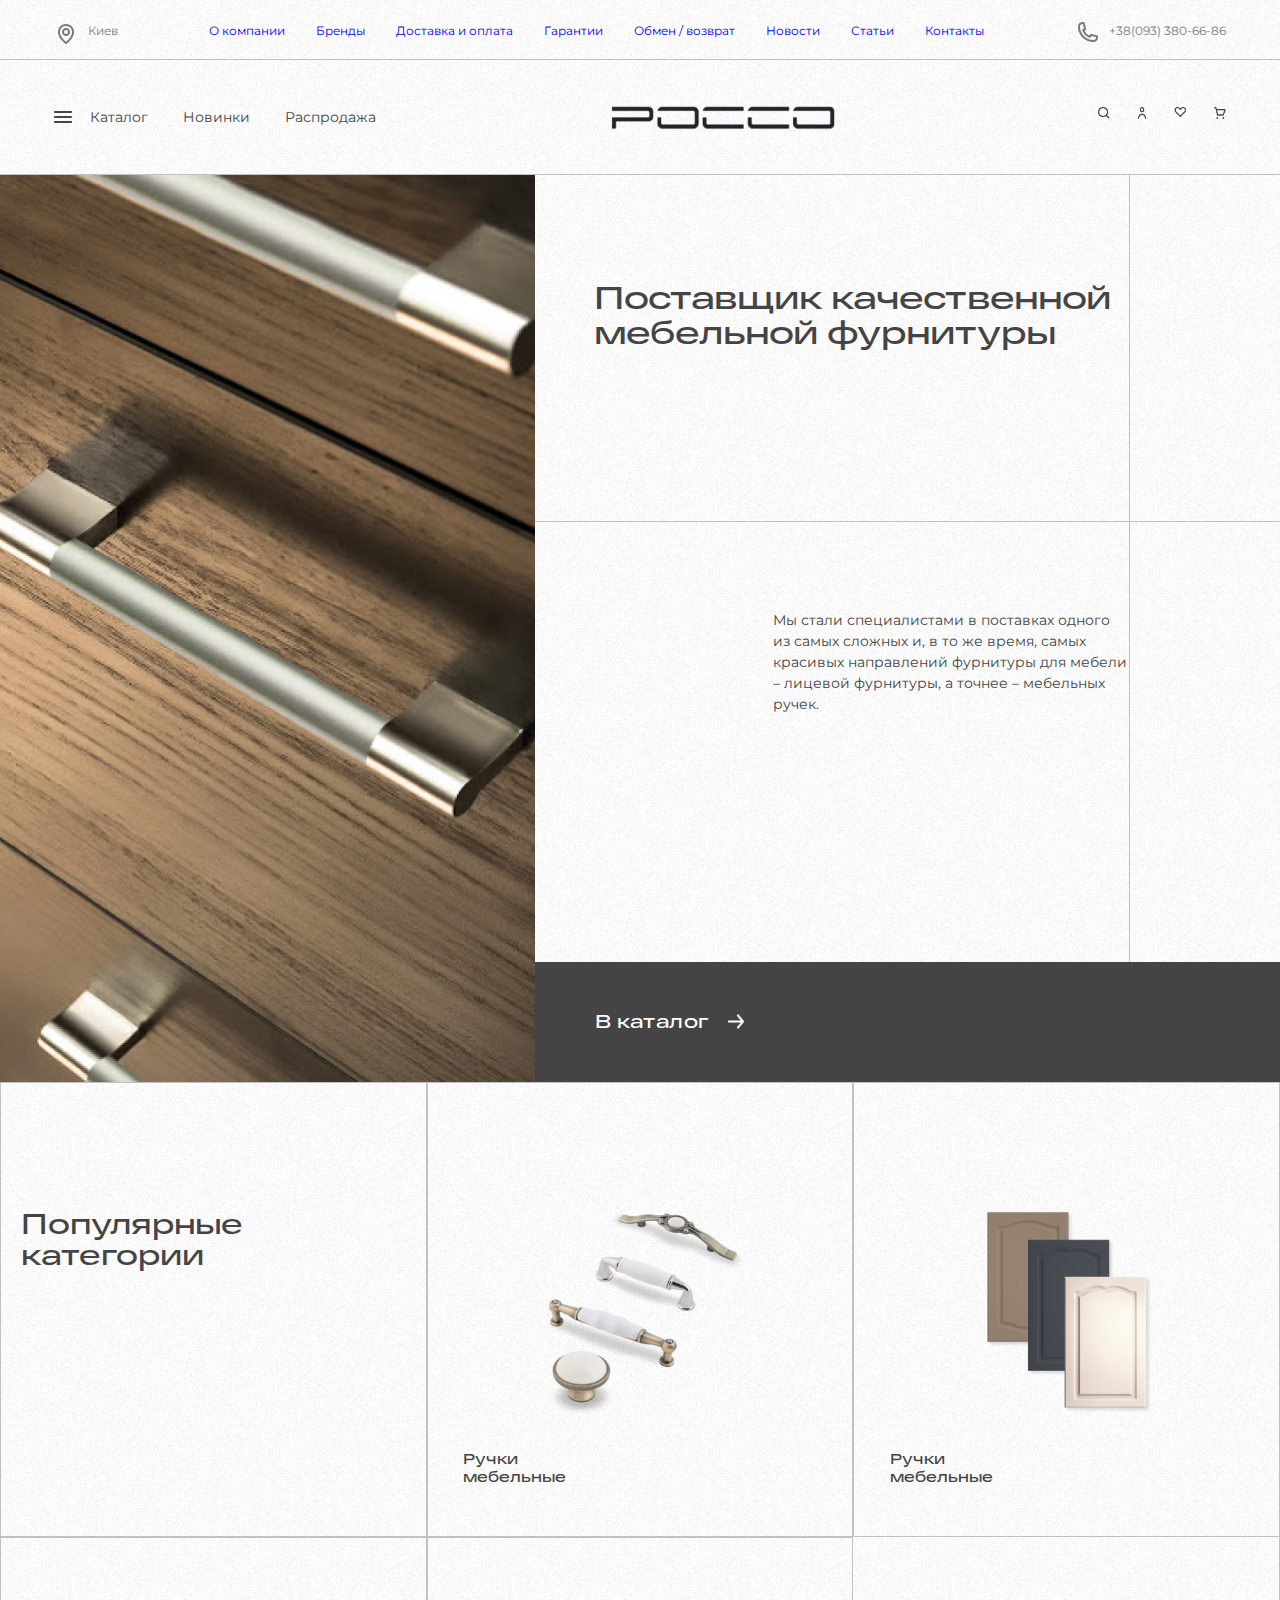
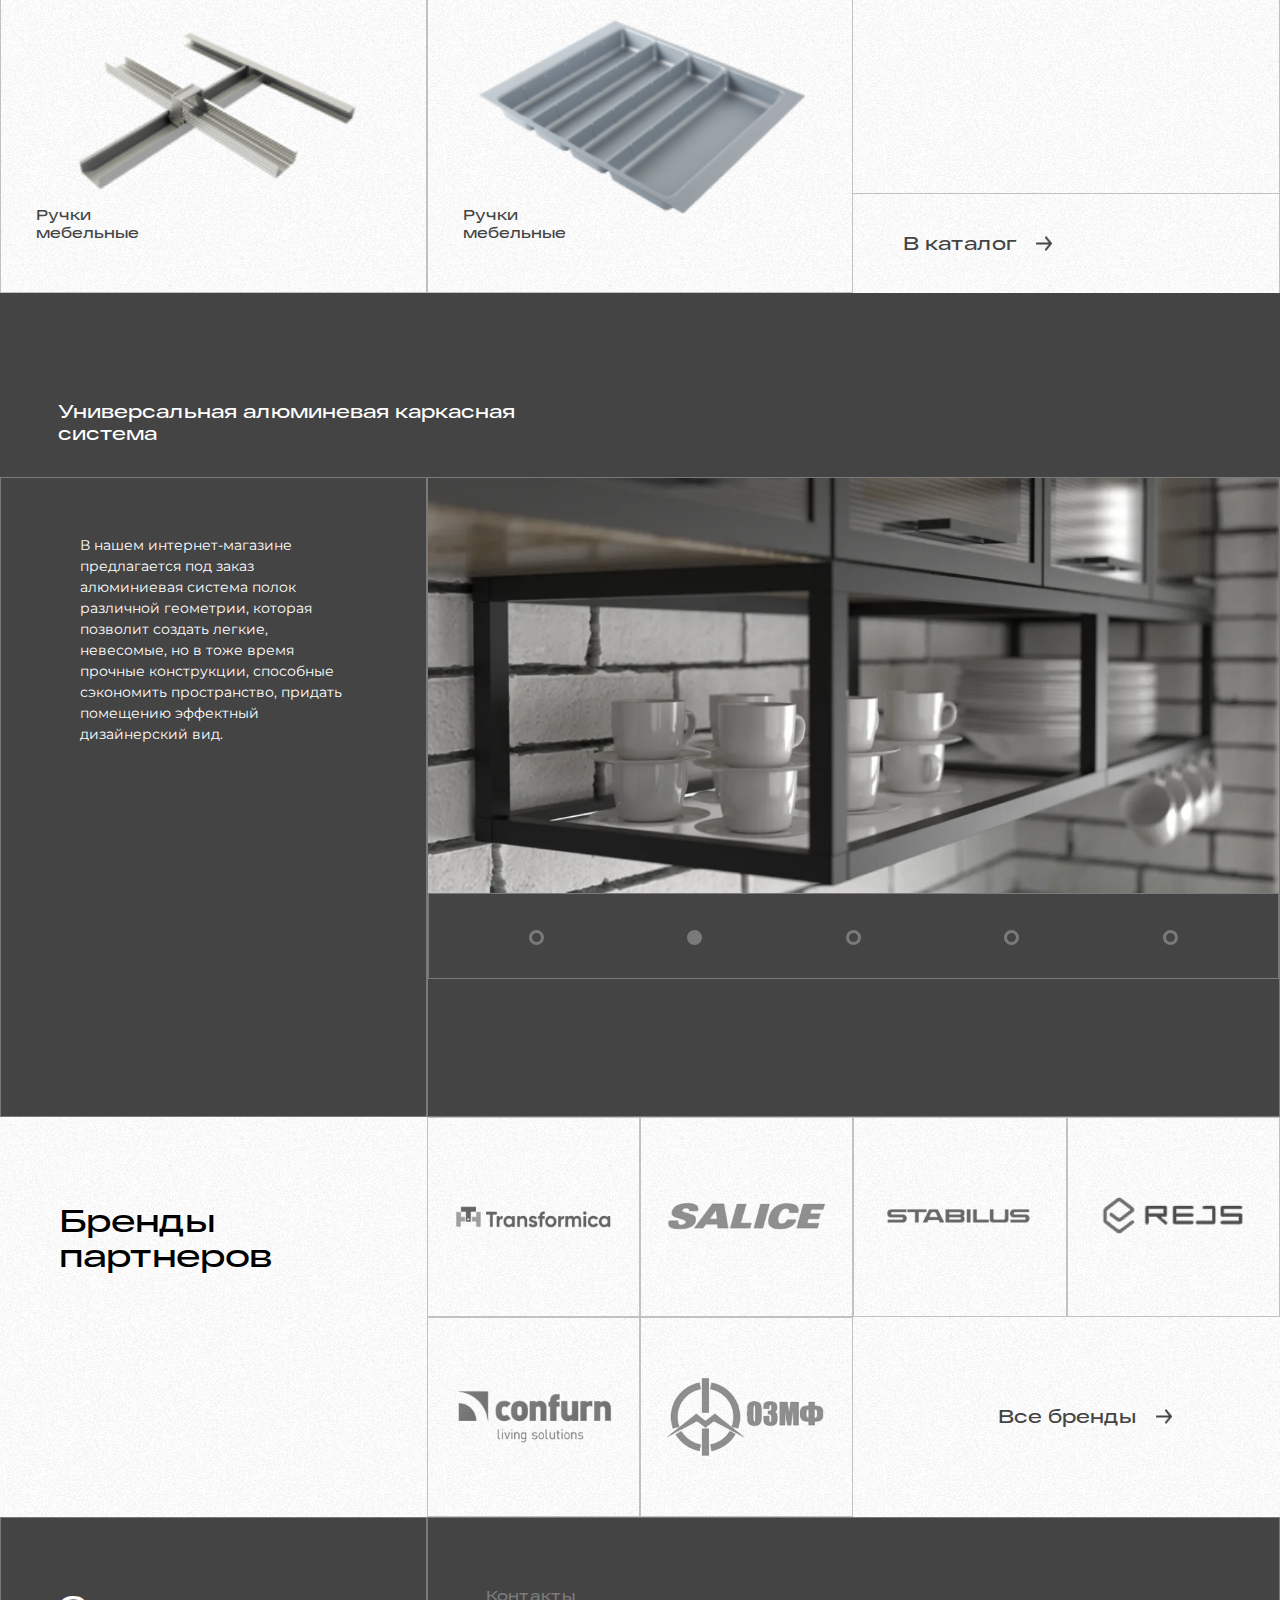
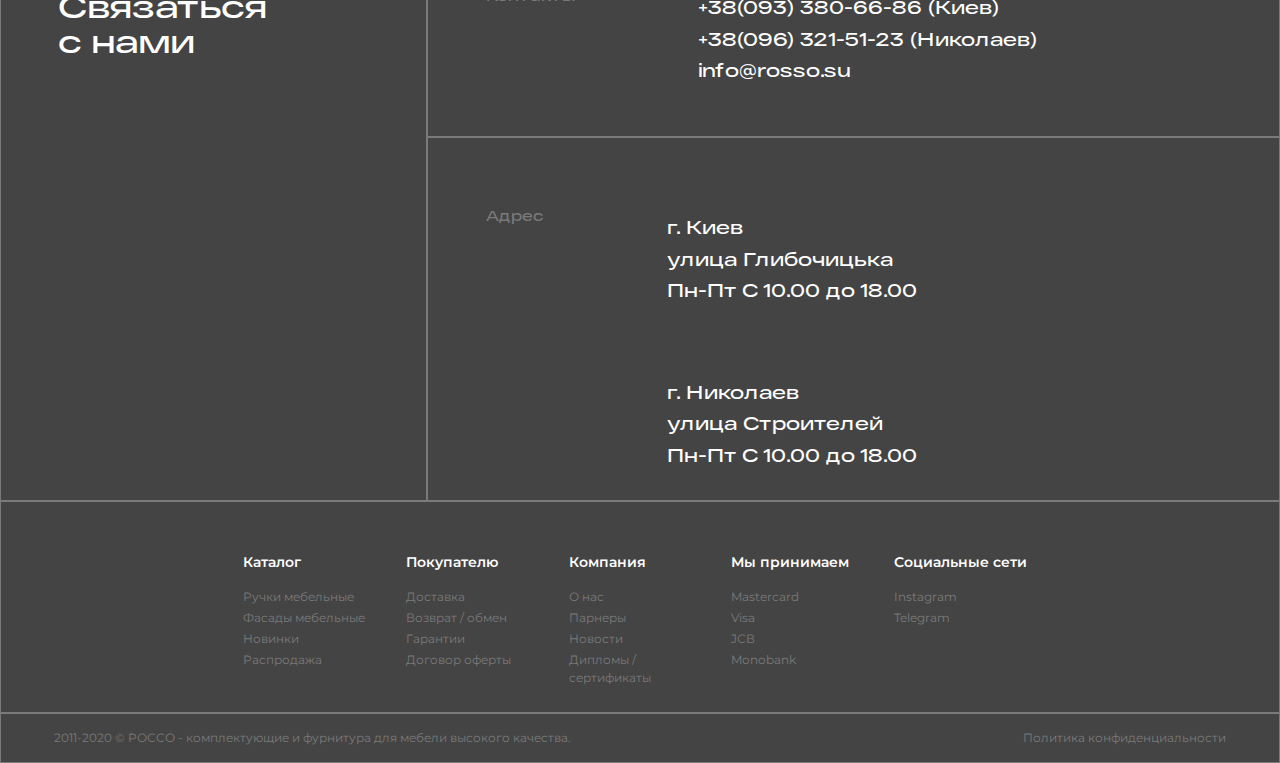
<file: index.html>
<!DOCTYPE html>
<html lang="ru">
	<head>
		<title>ROSSO</title>
		<meta http-equiv="Content-type" content="text/html;charset=utf-8">
		<meta name="viewport" content="width=device-width, initial-scale=1.0">
		<link rel="stylesheet" href="css/style.css">
		<link rel="icon" href="favicon.jpg">
	</head>
	<body>
		<div class="wrapper">
			<header class="header">
				<div class="container">
					<div class="header__row">
						<div class="header__map">
						<div class="map__tracker"><img src="img/header/map.png" alt="map"></div>
						<div class="map__text">Киев</div>
						</div>
						<nav class="header__nav">
							<a href="error.html" id="about-comapny">О компании</a>
							<a href="error.html" id="brends">Бренды</a>
							<a href="error.html" id="delivery">Доставка и оплата</a>
							<a href="error.html" id="garanties">Гарантии</a>
							<a href="error.html" id="switch">Обмен / возврат</a>
							<a href="error.html" id="news">Новости</a>
							<a href="error.html" id="posts">Статьи</a>
							<a href="error.html" id="contacts">Контакты</a>
						</nav>
						<div class="header__phone">
						<div class="phone__img"><img src="img/header/phone.png" alt="phone"></div>
						<div class="phone__text">+38(093) 380-66-86</div>
						</div>
					</div>
				</div>
			</header>
			<section class="logo">
				<div class="container">
					<div onclick="location.href='error.html'" class="logo__catalogue" id="catalogue">
						<img src="img/logo/catalogue.png" alt="catalogue">
						<p>Каталог</p>
					</div>
					<div onclick="location.href='error.html'" class="logo__news" id="new-items">Новинки</div>					
					<div onclick="location.href='error.html'" class="logo__sale" id="sale">Распродажа</div>
					<div class="logo__logo"><img src="img/logo/logo.png" alt="logo"></div>
					<div class="logo__search"><img onclick="location.href='error.html'" src="img/logo/search.png" alt="search" id="search"></div>
					<div class="logo__person"><img onclick="location.href='error.html'" src="img/logo/person.png" alt="person" id="person"></div>
					<div class="logo__heart"><img onclick="location.href='error.html'" src="img/logo/heart.png" alt="heart" id="favorite"></div>
					<div class="logo__cart"><img onclick="location.href='error.html'" src="img/logo/cart.png" alt="cart" id="cart"></div>					
				</div>
			</section>
			<header class="header-burger">
				<div class="container">
					<div class="header-burger__burger"><img src="img/burger.png" alt=""></div>
					<div class="header-burger__logo"><img src="img/logo/logo.png" alt="POCCO"></div>
					<div class="header-burger__menu">						
						<div class="header-burger__search"><img src="img/logo/search.png" alt="search"></div>
						<div class="header-burger__cart"><img src="img/logo/cart.png" alt=""></div>
					</div>
				</div>	
				<div class="header-burger__navmenu">
					<div class="container">
						<a href="error.html" id="catalogue">Каталог</a>
						<a class="navmenu__bigline"></a>
						<a href="error.html" id="new-items">Новинки</a>
						<a href="error.html" id="sale">Распродажа</a>
						<a class="navmenu__line"></a>						
						<a href="error.html" id="about-comapny">О компании</a>
						<a href="error.html" id="brends">Бренды</a>
						<a href="error.html" id="delivery">Доставка и оплата</a>
						<a href="error.html" id="garanties">Гарантии</a>
						<a href="error.html" id="switch">Обмен / возврат</a>
						<a href="error.html" id="news">Новости</a> 
						<a href="error.html" id="posts">Статьи</a>
						<a href="error.html" id="contacts">Контакты</a>
						<a class="navmenu__line"></a>
						<a href="error.html" id="favorite">Избранное</a>
						<a href="error.html" id="enter-for-sale">Вход для поставщиков</a>
					</div>
				</div>
			</header>
			<section class="main">
				<div class="container">
					<div class="main__grid">
						<div class="main__image"><img src="img/main/img.png" alt="img"></div>
						<div class="main__title">
							<p>Поставщик качественной мебельной фурнитуры</p>
						</div>
						<div class="main__cel1"></div>
						<div class="main__text">
							<p>Мы стали специалистами в поставках одного из самых сложных и, в то же время, самых красивых направлений фурнитуры для мебели – лицевой фурнитуры, а точнее – мебельных ручек.</p>							
						</div>
						<div class="main__cel2"></div>						
						<div class="main__button"><button onclick="location.href='error.html'"><p>В каталог<img src="img/main/arrow.png" alt=""></p></button></div>
					</div>
				</div>
			</section>
			<section class="categories">
				<div class="container">
					<div class="categories__grid">
						<div class="categories__title">Популярные категории</div>
						<div onclick="location.href='error.html'" class="categories__item categories__door-handles">
							<div class="categories__image"><img src="img/categories/handles.png" alt="handels"></div>
							<div class="categories__text">Ручки мебельные</div>
						</div>
						<div  onclick="location.href='error.html'" class="categories__item categories__fur-fasades">
							<div class="categories__image"><img src="img/categories/fur-fasades.png" alt="furniture fasades"></div>
							<div class="categories__text">Ручки мебельные</div>
						</div>
						<div onclick="location.href='error.html'" class="categories__item categories__prof-fasades">
							<div class="categories__image"><img src="img/categories/prof-fasades.png" alt="profile fasades"></div>
							<div class="categories__text">Ручки мебельные</div>
						</div>
						<div onclick="location.href='error.html'" class="categories__item categories__boxes">
							<div class="categories__image"><img src="img/categories/boxes.png" alt="boxes"></div>
							<div class="categories__text">Ручки мебельные</div>
						</div>
						<div class="categories__button">
							<button onclick="location.href='error.html'"><p>В каталог<img src="img/categories/arrow.png" alt=""></p></button>
						</div>
					</div>
				</div>
			</section>
			<section class="catalogue">
				<div class="container">
					<div class="catalogue__title"><p>Универсальная алюминевая каркасная система</p></div>
					<div class="catalogue__grid">
						<div class="catalogue__text"><p>В нашем интернет-магазине предлагается под заказ алюминиевая система полок различной геометрии, которая позволит создать легкие, невесомые, но в тоже время прочные конструкции, способные сэкономить пространство, придать помещению эффектный дизайнерский вид.</p></div>
						<div class="catalogue__slider">
							<div class="slider__item"><img src="img/catalogue/1.png" alt="1"></div>
							<div class="slider__item"><img src="img/catalogue/1.png" alt="2"></div>
							<div class="slider__item"><img src="img/catalogue/1.png" alt="3"></div>
							<div class="slider__item"><img src="img/catalogue/1.png" alt="4"></div>
							<div class="slider__item"><img src="img/catalogue/1.png" alt="5"></div>														
						</div>						
					</div>
				</div>
			</section>
			<section class="partnerts">
				<div class="container">
					<div class="partnerts__grid">
						<div class="partnerts__title"><p>Бренды партнеров</p></div>
						<div class="partnerts__item"><img src="img/partners/1.png" alt="1"></div>
						<div class="partnerts__item"><img src="img/partners/2.png" alt="2"></div>
						<div class="partnerts__item"><img src="img/partners/3.png" alt="3"></div>
						<div class="partnerts__item"><img src="img/partners/4.png" alt="4"></div>
						<div class="partnerts__item"><img src="img/partners/5.png" alt="5"></div>
						<div class="partnerts__item"><img src="img/partners/6.png" alt="6"></div>
						<div class="partnerts__button"><button onclick="location.href='error.html'" class=""><p>Все бренды<img src="img/categories/arrow.png" alt=""></p></button></div>
					</div>
				</div>
			</section>
			<section class="contacts">
				<div class="container">
					<div class="contacts__grid">
						<div class="contacts_title"><p>Связаться с нами</p></div>
						<div class="contacts__contact">
							<div class="contact__name">Контакты</div>
							<div class="contacts__text">
								<p>+38(093) 380-66-86 (Киев)</p>
								<p>+38(096) 321-51-23 (Николаев)</p>
								<p>info@rosso.su</p>
							</div>
						</div>
						<div class="contacts__adress">
							<div class="contact__name">Адрес</div>							
							<div class="contacts__text">
								<p>г. Киев</p>
								<p>улица Глибочицька</p>
								<p>Пн-Пт С 10.00 до 18.00</p>
								<p class="contacts__abzac">г. Николаев</p>
								<p>улица Строителей</p>
								<p>Пн-Пт С 10.00 до 18.00</p>
							</div>							
						</div>
					</div>
				</div>
			</section>
			<section class="menu">
				<div class="container">
					<div class="menu__grid">
						<div class="menu__block">
							<div class="menu__title">Каталог</div>
							<a href="error.html" class="menu__katalog1">Ручки мебельные</a>
							<a href="error.html" class="menu__katalog2">Фасады мебельные</a>
							<a href="error.html" class="menu__katalog3">Новинки</a>
							<a href="error.html" class="menu__katalog4">Распродажа</a>
						</div>
						<div class="menu__block">
							<div class="menu__title">Покупателю</div>
							<a href="error.html" class="menu__buyer1">Доставка</a>
							<a href="error.html" class="menu__buyer2">Возврат / обмен</a>
							<a href="error.html" class="menu__buyer3">Гарантии</a>
							<a href="error.html" class="menu__buyer4">Договор оферты</a>
						</div>
						<div class="menu__block">
							<div class="menu__title">Компания</div>
							<a href="error.html" class="menu__company1">О нас</a>
							<a href="error.html" class="menu__company2">Парнеры</a>
							<a href="error.html" class="menu__company3">Новости</a>
							<a href="error.html" class="menu__company4">Дипломы / сертификаты</a>
						</div>
						<div class="menu__block">
							<div class="menu__title">Мы принимаем</div>
							<a href="error.html" class="menu__card1">Mastercard</a>
							<a href="error.html" class="menu__card2">Visa</a>
							<a href="error.html" class="menu__card3">JСВ</a>
							<a href="error.html" class="menu__card4">Monobank</a>
						</div>
						<div class="menu__block">
							<div class="menu__title">Социальные сети</div>
							<a href="error.html" class="menu__socweb1">Instagram</a>
							<a href="error.html" class="menu__socweb2">Telegram</a>
						</div>
					</div>
				</div>
			</section>
			<footer class="footer">
				<div class="footer__row">
					<div  class="footer__text">2011-2020 © РОССО - комплектующие и фурнитура для мебели высокого качества.</div>
					<a href="error.html" class="footer__policy">Политика конфиденциальности</a>
				</div>
			</footer>
		</div>		
		<script src="https://code.jquery.com/jquery-3.6.3.min.js"></script>
		<script src="js/slick.min.js"></script>
		<script src="js/script.js"></script>
	</body>
</html>
</file>
<file: css/style.css>
@charset "UTF-8";
@import url("https://fonts.googleapis.com/css2?family=Montserrat:wght@400;600&display=swap");
* {
  padding: 0;
  margin: 0;
  border: 0;
  -webkit-box-sizing: border-box;
          box-sizing: border-box;
}

*, *:before, *:after {
  -webkit-box-sizing: border-box;
  box-sizing: border-box;
}

:focus, :active {
  outline: none;
}

a:focus, a:active {
  outline: none;
}

nav, footer, header, aside {
  display: block;
}

html, body {
  height: 100%;
  width: 100%;
  font-size: 100%;
  line-height: 1;
  font-size: 14px;
  -ms-text-size-adjust: 100%;
  -moz-text-size-adjust: 100%;
  -webkit-text-size-adjust: 100%;
}

input, button, textarea {
  font-family: inherit;
}

input::-ms-clear {
  display: none;
}

button {
  cursor: pointer;
}

button::-moz-focus-inner {
  padding: 0;
  border: 0;
}

a, a:visited {
  text-decoration: none;
}

a:hover {
  text-decoration: none;
}

ul li {
  list-style: none;
}

img {
  vertical-align: top;
}

h1, h2, h3, h4, h5, h6 {
  font-size: inherit;
  font-weight: 400;
}

@font-face {
  font-family: "RF Dewi Expanded";
  src: local("RF Dewi Expanded Semibold"), local("RF-Dewi-Expanded-Semibold"), url("../fonts/RFDewiExpanded-Semibold.woff2") format("woff2"), url("../fonts/RFDewiExpanded-Semibold.woff") format("woff"), url("../fonts/RFDewiExpanded-Semibold.ttf") format("truetype");
  font-weight: 600;
  font-style: normal;
}
.contacts_title p, .partnerts__title, .categories__title, .main__title {
  font-family: "RF Dewi Expanded";
  font-style: normal;
  font-weight: 600;
  font-size: 48px;
  line-height: 110%;
}

.main__button button {
  font-family: "RF Dewi Expanded";
  font-style: normal;
  font-weight: 600;
  font-size: 32px;
  line-height: 110%;
}

.contacts__text, .catalogue__title, .categories__text {
  font-family: "RF Dewi Expanded";
  font-style: normal;
  font-weight: 600;
  font-size: 24px;
  line-height: 120%;
}

.catalogue__text, .main__text {
  font-family: "Montserrat";
  font-style: normal;
  font-weight: 400;
  font-size: 18px;
  line-height: 150%;
}

.logo, .header {
  font-family: "Montserrat";
  font-style: normal;
  font-weight: 400;
  font-size: 16px;
  line-height: 150%;
}

.header-burger__navmenu {
  font-family: "Montserrat";
  font-style: normal;
  font-weight: 400;
  font-size: 12px;
  line-height: 150%;
}

.wrapper {
  background: url("../img/bg.png") 0 0;
}

.header {
  border-bottom: 1px solid #C1C1C1;
  color: #7A7A7A;
  height: 60px;
  padding: 22px 0 0 0;
}
.header .container {
  margin: 0 auto;
  width: 91.5%;
}

.header__row {
  display: -webkit-box;
  display: -ms-flexbox;
  display: flex;
}

.header__map {
  display: -webkit-box;
  display: -ms-flexbox;
  display: flex;
}

.map__text {
  margin: 0 0 0 10px;
}

.header__nav {
  -webkit-box-flex: 1;
      -ms-flex: 1 1 auto;
          flex: 1 1 auto;
  margin: 0 8% 0 7.7%;
  display: -webkit-box;
  display: -ms-flexbox;
  display: flex;
  -webkit-box-pack: justify;
      -ms-flex-pack: justify;
          justify-content: space-between;
}
.header__nav a {
  -webkit-transition: 0.5s;
  transition: 0.5s;
}
.header__nav a:hover {
  -webkit-transition: 0.5s;
  transition: 0.5s;
  cursor: pointer;
  color: #000;
}

.header__phone {
  display: -webkit-box;
  display: -ms-flexbox;
  display: flex;
}

@media (max-width: 1573px) {
  .header__nav span {
    margin: 0 15px;
    font-size: 14px;
  }
}
@media (max-width: 1366px) {
  .header {
    font-size: 12px;
    line-height: 150%;
  }
}
@media (max-width: 1113px) {
  .header__nav {
    margin: 0 4% 0 3.7%;
  }
  .header .container {
    width: 95.5%;
  }
}
.phone__text {
  margin: 0 0 0 10px;
}

.logo {
  color: #444444;
}
.logo .container {
  max-width: 91.5%;
  height: 114px;
  margin: auto auto;
  display: -webkit-box;
  display: -ms-flexbox;
  display: flex;
  -webkit-box-align: center;
      -ms-flex-align: center;
          align-items: center;
  position: relative;
}

.logo__catalogue {
  display: -webkit-box;
  display: -ms-flexbox;
  display: flex;
  -webkit-box-align: center;
      -ms-flex-align: center;
          align-items: center;
  -webkit-box-pack: center;
      -ms-flex-pack: center;
          justify-content: center;
  -webkit-transition: 0.5s;
  transition: 0.5s;
}
.logo__catalogue img {
  -ms-flex-item-align: center;
      -ms-grid-row-align: center;
      align-self: center;
  margin: 0 18px 0 0;
}
.logo__catalogue:hover {
  cursor: pointer;
  -webkit-transition: 0.5s;
  transition: 0.5s;
}
.logo__catalogue:hover p {
  color: #000;
}

.logo__news {
  margin: 0 0 0 60px;
  -webkit-transition: 0.5s;
  transition: 0.5s;
}
.logo__news:hover {
  cursor: pointer;
  -webkit-transition: 0.5s;
  transition: 0.5s;
  color: #000;
}

.logo__sale {
  margin: 0 0 0 60px;
  -webkit-box-flex: 1;
      -ms-flex: 1 1 auto;
          flex: 1 1 auto;
  -webkit-transition: 0.5s;
  transition: 0.5s;
}
.logo__sale:hover {
  cursor: pointer;
  -webkit-transition: 0.5s;
  transition: 0.5s;
  color: #000;
}

.logo__logo {
  width: 100%;
  text-align: center;
}
.logo__logo img {
  width: 325px;
}

.logo__search {
  margin: 0 0 0 38px;
}
.logo__search img {
  width: 18px;
  height: 18px;
}
.logo__search:hover {
  cursor: pointer;
}

.logo__person {
  margin: 0 0 0 38px;
}
.logo__person img {
  width: 14px;
  height: 18px;
}
.logo__person:hover {
  cursor: pointer;
}

.logo__heart {
  margin: 0 0 0 38px;
}
.logo__heart img {
  width: 20px;
  height: 17px;
}
.logo__heart:hover {
  cursor: pointer;
}

.logo__cart {
  margin: 0 0 0 38px;
}
.logo__cart img {
  width: 19px;
  height: 18px;
}
.logo__cart:hover {
  cursor: pointer;
}

@media (max-width: 1366px) {
  .logo {
    font-size: 14px;
    line-height: 150%;
  }
  .logo__search {
    margin: 0 0 0 28px;
  }
  .logo__search img {
    width: 12px;
    height: 12px;
  }
  .logo__person {
    margin: 0 0 0 28px;
  }
  .logo__person img {
    width: 8px;
    height: 12px;
  }
  .logo__heart {
    margin: 0 0 0 28px;
  }
  .logo__heart img {
    width: 12px;
    height: 10px;
  }
  .logo__cart {
    margin: 0 0 0 28px;
  }
  .logo__cart img {
    width: 12px;
    height: 12px;
  }
  .logo__logo img {
    width: 227px;
  }
  .logo__news {
    margin: 0 0 0 35px;
  }
  .logo__sale {
    margin: 0 0 0 35px;
  }
}
.header-burger {
  display: none;
  height: 60px;
}
.header-burger .container {
  display: -webkit-box;
  display: -ms-flexbox;
  display: flex;
  -webkit-box-align: center;
      -ms-flex-align: center;
          align-items: center;
  height: 100%;
  -webkit-box-pack: justify;
      -ms-flex-pack: justify;
          justify-content: space-between;
  max-width: 91.6%;
  margin: 0 auto;
}

.header-burger__menu {
  display: -webkit-box;
  display: -ms-flexbox;
  display: flex;
}

.header-burger__search {
  margin: 0 30px 0 0;
}

.header-burger__navmenu {
  -webkit-transition: 0.3s;
  transition: 0.3s;
  overflow: hidden;
  border: 1px solid #C1C1C1;
  background: #fff url("../img/bg.png") 0 0;
  z-index: 2;
  color: #7A7A7A;
  -moz-text-align-last: left;
       text-align-last: left;
  height: 100%;
  width: 0px;
  position: absolute;
}
.header-burger__navmenu .container {
  display: -webkit-box;
  display: -ms-flexbox;
  display: flex;
  -webkit-box-orient: vertical;
  -webkit-box-direction: normal;
      -ms-flex-direction: column;
          flex-direction: column;
  -webkit-box-align: start;
      -ms-flex-align: start;
          align-items: start;
  -webkit-box-pack: start;
      -ms-flex-pack: start;
          justify-content: start;
  min-width: 100%;
}
.header-burger__navmenu .container a {
  padding: 15px 0 0 30px;
}
.header-burger__navmenu .container #catalogue {
  padding: 18px 0 0 30px;
  color: #444444;
}
.header-burger__navmenu .container #new-items, .header-burger__navmenu .container #sale {
  color: #444444;
}

.header-burger__navmenu-active {
  width: 42.8%;
  -webkit-transition: 0.5s;
  transition: 0.5s;
}

.navmenu__bigline {
  border-bottom: 1px solid #C1C1C1;
  height: 1px;
  width: 100%;
}

.navmenu__line {
  border-bottom: 1px solid #C1C1C1;
  height: 1px;
  width: 83.33%;
  margin: 0 0 0 30px;
}

@media (max-width: 960px) {
  .header {
    display: none;
  }
  .logo {
    display: none;
  }
  .header-burger {
    display: block;
  }
}
@media (max-width: 768px) {
  .header-burger__logo {
    width: 160px;
  }
  .header-burger__logo img {
    width: 100%;
  }
}
.main__grid {
  display: -ms-grid;
  display: grid;
  -ms-grid-rows: 348px 440px 120px;
  -ms-grid-columns: minmax(150px, 640px) minmax(210px, 960px) minmax(150px, auto);
      grid-template: 348px 440px 120px/minmax(150px, 640px) minmax(210px, 960px) minmax(150px, auto);
}

.main__image {
  border-top: 1px solid #C1C1C1;
  -ms-grid-row-span: 3;
  grid-row: span 3;
  width: 100%;
  height: 100%;
  position: relative;
}
.main__image img {
  position: absolute;
  top: 0;
  left: 0;
  width: 100%;
  height: 100%;
  -o-object-fit: cover;
     object-fit: cover;
}

.main__title {
  border-top: 1px solid #C1C1C1;
  border-right: 1px solid #C1C1C1;
  border-bottom: 1px solid #C1C1C1;
  color: #444444;
  position: relative;
}
.main__title p {
  position: absolute;
  top: 50%;
  left: 10%;
}

.main__text {
  border-right: 1px solid #C1C1C1;
  color: #444444;
  position: relative;
}
.main__text p {
  position: absolute;
  top: 20%;
  left: 40%;
  max-width: 558px;
}

.main__cel1 {
  border-top: 1px solid #C1C1C1;
  border-bottom: 1px solid #C1C1C1;
}

.main__button {
  -ms-grid-column: 2;
      grid-column-start: 2;
  -ms-grid-column-span: 2;
  grid-column-end: 4;
}
.main__button button {
  width: 100%;
  height: 100%;
  color: #FFFFFF;
  background: #444444;
  text-align: left;
  -webkit-transition: 0.5s;
  transition: 0.5s;
}
.main__button button p {
  margin: 0 0 0 60px;
  position: relative;
  -webkit-transition: 1s;
  transition: 1s;
}
.main__button button p img {
  margin: 0 0 0 20px;
  position: absolute;
  top: 50%;
  -webkit-transform: translate(0, -50%);
          transform: translate(0, -50%);
}
.main__button button:hover {
  -webkit-transition: 0.5s;
  transition: 0.5s;
  background: #7A7A7A;
}
.main__button button:hover p {
  -webkit-transition: 0.5s;
  transition: 0.5s;
  margin: 0 0 0 70%;
}

@media (max-width: 1602px) {
  .main__title {
    position: relative;
  }
  .main__title p {
    position: absolute;
    top: 30%;
    left: 10%;
  }
}
@media (max-width: 1366px) {
  .main__title {
    font-size: 32px;
    line-height: 110%;
  }
  .main__text {
    font-size: 14px;
    line-height: 150%;
  }
  .main__button button {
    font-size: 18px;
    line-height: 120%;
  }
}
@media (max-width: 768px) {
  .main__title {
    -ms-grid-column: 2;
        grid-column-start: 2;
    -ms-grid-column-span: 2;
    grid-column-end: 4;
    -ms-grid-row: 1;
    grid-row: 1;
    font-size: 18px;
    line-height: 120%;
  }
  .main__text {
    font-size: 12px;
    line-height: 150%;
    -ms-grid-column: 1;
        grid-column-start: 1;
    -ms-grid-column-span: 2;
    grid-column-end: 3;
    -ms-grid-row: 2;
    grid-row: 2;
  }
  .main__text p {
    top: 25%;
    left: 5%;
  }
  .main__image {
    -ms-grid-row: 1;
    grid-row: 1;
    -ms-grid-column: 1;
    grid-column: 1;
  }
  .main__cel1 {
    display: none;
  }
  .main__cel2 {
    -ms-grid-column: 3;
    grid-column: 3;
    -ms-grid-row: 2;
    grid-row: 2;
    border-right: 1px solid #C1C1C1;
  }
  .main__button {
    -ms-grid-column: 1;
        grid-column-start: 1;
    -ms-grid-column-span: 3;
    grid-column-end: 4;
    -ms-grid-row: 3;
    grid-row: 3;
    height: 100%;
  }
  .main__button button {
    height: 100%;
    font-size: 18px;
    line-height: 120%;
  }
  .main__grid {
    display: -ms-grid;
    display: grid;
    -ms-grid-rows: minmax(224px, 572px) minmax(295px, 305px) minmax(60px, 85px);
    -ms-grid-columns: 41.16% 33.334% 25%;
        grid-template: minmax(224px, 572px) minmax(295px, 305px) minmax(60px, 85px)/41.16% 33.334% 25%;
  }
}
.categories__grid {
  display: -ms-grid;
  display: grid;
  -ms-grid-rows: 640px 460px;
  -ms-grid-columns: 33.333% 33.333% 33.333%;
      grid-template: 640px 460px/33.333% 33.333% 33.333%;
}

.categories__title {
  padding: 125px 0 0 64px;
  color: #444444;
  border: 1px solid #C1C1C1;
}

.categories__item {
  border: 1px solid #C1C1C1;
  position: relative;
}
.categories__item:hover {
  cursor: pointer;
}

.categories__image {
  overflow: hidden;
  position: absolute;
  top: 50%;
  left: 50%;
  -webkit-transform: translate(-50%, -50%);
          transform: translate(-50%, -50%);
  text-align: center;
  position: relative;
  padding: 0 0 50% 0;
}
.categories__image img {
  position: absolute;
  width: 100%;
  height: 100%;
  top: 0;
  left: 0;
  -o-object-fit: contain;
     object-fit: contain;
  -webkit-transition: 0.5s;
  transition: 0.5s;
}

.categories__image_active img {
  -webkit-transition: 0.3s;
  transition: 0.3s;
  -webkit-transform: scale(1.2);
          transform: scale(1.2);
}

.categories__text {
  color: #444444;
  position: absolute;
  left: 50px;
  bottom: 50px;
}

.categories__button {
  display: -webkit-box;
  display: -ms-flexbox;
  display: flex;
  flex-dirrection: column;
  -webkit-box-align: end;
      -ms-flex-align: end;
          align-items: end;
  border-right: 1px solid #C1C1C1;
}
.categories__button button {
  height: 100px;
  width: 100%;
  color: #444444;
  font-family: "RF Dewi Expanded";
  font-size: 24px;
  font-weight: 600;
  line-height: 29px;
  letter-spacing: 0em;
  text-align: left;
  background: transparent;
  border-top: 1px solid #C1C1C1;
  -webkit-transition: 0.5s;
  transition: 0.5s;
}
.categories__button button p {
  margin: 0 0 0 50px;
  position: relative;
  -webkit-transition: 0.5s;
  transition: 0.5s;
}
.categories__button button p img {
  margin: 0 0 0 20px;
  position: absolute;
  top: 50%;
  -webkit-transform: translate(0, -50%);
          transform: translate(0, -50%);
}
.categories__button button:hover {
  -webkit-transition: 0.5s;
  transition: 0.5s;
  background: #C1C1C1;
}
.categories__button button:hover p {
  -webkit-transition: 0.5s;
  transition: 0.5s;
  margin: 0 0 0 50%;
}

@media (max-width: 1366px) {
  .categories__title {
    font-size: 28px;
    line-height: 110%;
    padding: 125px 0 0 20px;
  }
  .categories__grid {
    -ms-grid-rows: 455px 356px;
    -ms-grid-columns: 33.333% 33.333% 33.333%;
        grid-template: 455px 356px/33.333% 33.333% 33.333%;
  }
  .categories__text {
    font-size: 14px;
    line-height: 130%;
    left: 0;
    max-width: 38.05%;
    margin: 0 0 0 8.334%;
  }
  .categories__button button {
    font-size: 18px;
    line-height: 120%;
  }
}
@media (max-width: 768px) {
  .categories__grid {
    -ms-grid-rows: minmax(100px, 210px) minmax(100px, 210px) minmax(100px, 210px) minmax(100px, 210px) minmax(100px, 210px) minmax(60px, 70px);
    -ms-grid-columns: 1fr;
        grid-template: minmax(100px, 210px) minmax(100px, 210px) minmax(100px, 210px) minmax(100px, 210px) minmax(100px, 210px) minmax(60px, 70px)/1fr;
  }
  .categories__title {
    padding: 82px 0 0 64px;
    font-size: 28px;
    line-height: 120%;
  }
  .categories__item {
    border: 1px solid #C1C1C1;
    position: relative;
  }
  .categories__image {
    position: absolute;
    top: 50%;
    right: 0;
    width: 100px;
    -webkit-transform: translate(-150%, -50%);
            transform: translate(-150%, -50%);
    position: relative;
    margin: 0 50%;
  }
  .categories__image img {
    position: absolute;
    width: 100px;
    height: 100%;
    top: 0;
    right: 0;
    -o-object-fit: contain;
       object-fit: contain;
    -webkit-transition: 0.5s;
    transition: 0.5s;
  }
  .categories__text {
    top: 95px;
    font-size: 18px;
    line-height: 120%;
  }
  .categories__button {
    display: -webkit-box;
    display: -ms-flexbox;
    display: flex;
    flex-dirrection: column;
    -webkit-box-align: end;
        -ms-flex-align: end;
            align-items: end;
  }
  .categories__button button {
    height: 100%;
    width: 100%;
    color: #444444;
    font-family: "RF Dewi Expanded";
    font-size: 24px;
    font-weight: 600;
    line-height: 29px;
    letter-spacing: 0em;
    text-align: left;
    background: transparent;
    border-top: 1px solid #C1C1C1;
    -webkit-transition: 0.5s;
    transition: 0.5s;
  }
  .categories__button button p {
    margin: 0 0 0 50px;
    position: relative;
    -webkit-transition: 0.5s;
    transition: 0.5s;
  }
  .categories__button button p img {
    margin: 0 0 0 20px;
    position: absolute;
    top: 50%;
    -webkit-transform: translate(0, -50%);
            transform: translate(0, -50%);
  }
  .categories__button button:hover {
    -webkit-transition: 0.5s;
    transition: 0.5s;
    background: #C1C1C1;
  }
  .categories__button button:hover p {
    -webkit-transition: 0.5s;
    transition: 0.5s;
    margin: 0 0 0 50%;
  }
}
.catalogue {
  background: #444444;
}

.catalogue__title {
  height: 260px;
  color: #fff;
  padding: 151px 0 0 0;
}
.catalogue__title p {
  max-width: 480px;
  margin: 0 0 0 81px;
}

.catalogue__grid {
  display: -ms-grid;
  display: grid;
  -ms-grid-rows: 820px;
  -ms-grid-columns: 33.333% 66.666% 120px;
      grid-template: 820px/33.333% 66.666% 120px;
  position: relative;
}

.catalogue__text {
  border: 1px solid #7A7A7A;
  color: #fff;
}
.catalogue__text p {
  max-width: 62.63%;
  margin: 80px 20px 0 84px;
}

.catalogue__slider {
  overflow: hidden;
  display: -ms-grid;
  display: grid;
  -ms-grid-rows: 583px 120px;
  -ms-grid-columns: 1fr 80px 80px;
      grid-template: 583px 120px/1fr 80px 80px;
  border: 1px solid #7A7A7A;
}

.slider__item {
  text-align: center;
}

/* Слайдер */
/* Слайдер запущен */
/* Слайдер с точками */
/* Ограничивающая оболочка */
.slick-list {
  -ms-grid-column: 1;
      grid-column-start: 1;
  -ms-grid-column-span: 4;
  grid-column-end: 5;
  -ms-grid-row: 1;
  grid-row: 1;
}

/* Лента слайдов */
.slick-track {
  display: -webkit-box;
  display: -ms-flexbox;
  display: flex;
}

/* Слайд */
/* Слайд активный (показывается) */
/* Слайд основной */
/* Слайд по центру */
/* Клонированный слайд */
/* Стрелка */
.slick-arrow {
  background: #444444;
  font-size: 0;
}
.slick-arrow:hover {
  background: #7A7A7A;
}

/* Стрелка влево */
.slick-arrow.slick-prev {
  -ms-grid-column: 2;
  grid-column: 2;
  -ms-grid-row: 2;
  grid-row: 2;
  background: url("../img/catalogue/arrow-left.png") center no-repeat;
  border-left: 1px solid #7A7A7A;
  border-bottom: 1px solid #7A7A7A;
}

/* Стрелка вправо */
.slick-arrow.slick-next {
  -ms-grid-column: 3;
  grid-column: 3;
  -ms-grid-row: 2;
  grid-row: 2;
  background: url("../img/catalogue/arrow-right.png") center no-repeat;
  border-bottom: 1px solid #7A7A7A;
  border-right: 1px solid #7A7A7A;
}

/* Стрелка не активная */
/* Точки (булиты) */
.slick-dots {
  -ms-grid-column: 1;
  grid-column: 1;
  -ms-grid-row: 2;
  grid-row: 2;
  display: -webkit-box;
  display: -ms-flexbox;
  display: flex;
  border: 1px solid #7A7A7A;
  display: flex;
  -webkit-box-pack: justify;
      -ms-flex-pack: justify;
          justify-content: space-between;
  -webkit-box-align: center;
      -ms-flex-align: center;
          align-items: center;
  padding: 0 100px;
}

.slick-dots li {
  list-style: none;
}

/* Активная точка */
.slick-dots li.slick-active button {
  -webkit-transition: 0.3s;
  transition: 0.3s;
  background: #7A7A7A;
}

/* Элемент точки */
.slick-dots li button {
  -webkit-transition: 0.3s;
  transition: 0.3s;
  font-size: 0;
  width: 15px;
  height: 15px;
  border-radius: 50%;
  border: 3px solid #7A7A7A;
  background: transparent;
}

@media (max-width: 1366px) {
  .catalogue__text {
    font-size: 14px;
    line-height: 150%;
  }
  .catalogue__text p {
    margin: 57px auto 0 auto;
  }
  .catalogue__title {
    height: 184px;
    font-size: 18px;
    line-height: 120%;
    padding: 108px 0 0 0;
  }
  .catalogue__title p {
    max-width: 480px;
    margin: 0 0 0 58px;
  }
  .catalogue__grid {
    -ms-grid-rows: 640px;
    -ms-grid-columns: 33.333% 66.666%;
        grid-template: 640px/33.333% 66.666%;
  }
  .catalogue__slider {
    overflow: hidden;
    display: -ms-grid;
    display: grid;
    -ms-grid-rows: 415px 86px;
    -ms-grid-columns: 1fr;
        grid-template: 415px 86px/1fr;
    border: 1px solid #7A7A7A;
  }
  .slider__item {
    text-align: center;
    position: relative;
    padding: 0 0 10% 0;
    overflow: hidden;
  }
  .slider__item img {
    max-height: 415px;
    position: absolute;
    top: 0;
    left: 0;
    width: 100%;
    height: 100%;
    -o-object-fit: cover;
       object-fit: cover;
  }
}
@media (max-width: 768px) {
  .catalogue__grid {
    -ms-grid-rows: auto minmax(164px, 350px);
    -ms-grid-columns: 100%;
        grid-template: auto minmax(164px, 350px)/100%;
  }
  .catalogue__text {
    -ms-grid-row: 2;
    grid-row: 2;
  }
  .slick-dots {
    padding: 0 50px;
  }
  .catalogue__title {
    height: 115px;
    font-size: 14px;
    line-height: 130%;
    padding: 30px 0 0 0;
  }
  .catalogue__title p {
    max-width: 480px;
    margin: 0 58px 0 58px;
  }
}
.partnerts__grid {
  display: -ms-grid;
  display: grid;
  -ms-grid-rows: 280px 280px;
  -ms-grid-columns: 33.333% 1fr 1fr 1fr 1fr;
      grid-template: 280px 280px/33.333% 1fr 1fr 1fr 1fr;
}

.partnerts__title {
  -ms-grid-row: 1;
      grid-row-start: 1;
  -ms-grid-row-span: 2;
  grid-row-end: 3;
}
.partnerts__title p {
  max-width: 400px;
  margin: 0 0 0 80px;
  padding: 120px 0 0 0;
}

.partnerts__item {
  max-width: 320px;
  border: 1px solid #C1C1C1;
  display: -webkit-box;
  display: -ms-flexbox;
  display: flex;
}
.partnerts__item img {
  max-width: 75%;
  display: block;
  margin: 0 auto;
  -ms-grid-column-align: center;
      justify-self: center;
  -ms-flex-item-align: center;
      -ms-grid-row-align: center;
      align-self: center;
}

.partnerts__button {
  -ms-grid-column: 4;
      grid-column-start: 4;
  -ms-grid-column-span: 2;
  grid-column-end: 6;
  display: -webkit-box;
  display: -ms-flexbox;
  display: flex;
  flex-dirrection: column;
  -webkit-box-align: center;
      -ms-flex-align: center;
          align-items: center;
}
.partnerts__button button {
  width: 100%;
  height: 100%;
  color: #444444;
  font-family: "RF Dewi Expanded";
  font-size: 24px;
  font-weight: 600;
  line-height: 29px;
  letter-spacing: 0em;
  text-align: center;
  background: transparent;
  -webkit-transition: 0.5s;
  transition: 0.5s;
}
.partnerts__button button p {
  position: relative;
  -webkit-transition: 0.5s;
  transition: 0.5s;
}
.partnerts__button button p img {
  margin: 0 0 0 20px;
  position: absolute;
  top: 50%;
  -webkit-transform: translate(0, -50%);
          transform: translate(0, -50%);
}
.partnerts__button button:hover {
  -webkit-transition: 0.5s;
  transition: 0.5s;
  background: #C1C1C1;
}
.partnerts__button button:hover p {
  -webkit-transition: 0.5s;
  transition: 0.5s;
  margin: 0 0 0 30%;
}

@media (max-width: 1366px) {
  .partnerts__grid {
    -ms-grid-rows: 200px 200px;
    -ms-grid-columns: 33.333% 1fr 1fr 1fr 1fr;
        grid-template: 200px 200px/33.333% 1fr 1fr 1fr 1fr;
  }
  .partnerts__title {
    font-size: 32px;
    line-height: 110%;
  }
  .partnerts__title p {
    max-width: 281px;
    margin: 0 0 0 59px;
    padding: 85px 0 0 0;
  }
  .partnerts__button button {
    font-size: 18px;
    line-height: 120%;
  }
}
@media (max-width: 1025px) {
  .partnerts__grid {
    -ms-grid-rows: 200px 200px;
    -ms-grid-columns: 25% 25% 25% 25%;
        grid-template: 200px 200px/25% 25% 25% 25%;
  }
  .partnerts__title {
    -ms-grid-column: 1;
        grid-column-start: 1;
    -ms-grid-column-span: 2;
    grid-column-end: 3;
    -ms-grid-row: 1;
        grid-row-start: 1;
    -ms-grid-row-span: 1;
    grid-row-end: 2;
    border-bottom: 1px solid #C1C1C1;
  }
  .partnerts__title p {
    margin: 0 0 0 60px;
    padding: 63px 0 0 0;
  }
  .partnerts__button {
    -ms-grid-column: 1;
        grid-column-start: 1;
    -ms-grid-column-span: 4;
    grid-column-end: 5;
    width: 100%;
    height: 63px;
    border-left: 1px solid #C1C1C1;
  }
  .partnerts__button p {
    text-align: right;
    padding: 0 64px 0 0;
  }
}
@media (max-width: 768px) {
  .partnerts__grid {
    -ms-grid-rows: 100px 160px 160px 160px 60px;
    -ms-grid-columns: 50% 50%;
        grid-template: 100px 160px 160px 160px 60px/50% 50%;
  }
  .partnerts__title {
    -ms-grid-column: 1;
        grid-column-start: 1;
    -ms-grid-column-span: 2;
    grid-column-end: 3;
    -ms-grid-row: 1;
        grid-row-start: 1;
    -ms-grid-row-span: 1;
    grid-row-end: 2;
    font-size: 14px;
    line-height: 130%;
  }
  .partnerts__title p {
    margin: 0 0 0 30px;
    padding: 35px 0 0 0;
  }
  .partnerts__button {
    -ms-grid-column: 1;
        grid-column-start: 1;
    -ms-grid-column-span: 2;
    grid-column-end: 3;
    width: 100%;
    height: 63px;
    border-left: 1px solid #C1C1C1;
  }
  .partnerts__button p {
    text-align: right;
    padding: 0 64px 0 0;
  }
  .partnerts__item {
    border: 1px solid #C1C1C1;
    display: -webkit-box;
    display: -ms-flexbox;
    display: flex;
    min-width: 100%;
  }
  .partnerts__item img {
    max-width: 75%;
    display: block;
    margin: 0 auto;
    -ms-grid-column-align: center;
        justify-self: center;
    -ms-flex-item-align: center;
        -ms-grid-row-align: center;
        align-self: center;
  }
}
.contacts {
  background: #444444;
}

.contacts__grid {
  display: -ms-grid;
  display: grid;
  -ms-grid-rows: 310px 513px;
  -ms-grid-columns: 33.333% 1fr;
      grid-template: 310px 513px/33.333% 1fr;
}

.contacts_title {
  border: 1px solid #7A7A7A;
  -ms-grid-row: 1;
      grid-row-start: 1;
  -ms-grid-row-span: 2;
  grid-row-end: 3;
}
.contacts_title p {
  color: #fff;
  max-width: 356px;
  margin: 0 0 0 80px;
  padding: 100px 0 0 0;
}

.contacts__contact {
  border: 1px solid #7A7A7A;
  display: -webkit-box;
  display: -ms-flexbox;
  display: flex;
  padding: 106px 0 0 84px;
}

.contact__name {
  font-family: "RF Dewi Expanded";
  font-size: 18px;
  font-weight: 600;
  line-height: 22px;
  letter-spacing: 0em;
  text-align: left;
  color: #7A7A7A;
}

.contacts__text {
  color: #fff;
  margin: 0 0 0 16.25%;
}
.contacts__text p {
  margin: 10px 0 0 0;
}

.contacts__abzac {
  padding: 100px 0 0 0;
}

.contacts__adress {
  display: -webkit-box;
  display: -ms-flexbox;
  display: flex;
  border: 1px solid #7A7A7A;
  padding: 106px 0 0 84px;
}

@media (max-width: 1366px) {
  .contacts_title p {
    font-size: 32px;
    line-height: 110%;
    max-width: 226px;
    margin: 0 0 0 57px;
    padding: 70px 0 0 0;
  }
  .contact__name {
    font-size: 14px;
    line-height: 17px;
  }
  .contacts__text {
    font-size: 18px;
    line-height: 120%;
    margin: 0 0 0 15.6%;
  }
  .contacts__text p {
    margin: 10px 0 0 0;
  }
  .contacts__grid {
    display: -ms-grid;
    display: grid;
    -ms-grid-rows: 220px 364px;
    -ms-grid-columns: 33.333% 1fr;
        grid-template: 220px 364px/33.333% 1fr;
  }
  .contacts__contact {
    padding: 69px 0 0 58px;
  }
  .contacts__adress {
    padding: 69px 0 0 58px;
  }
  .contacts__abzac {
    padding: 70px 0 0 0;
  }
}
@media (max-width: 896px) {
  .contacts__grid {
    -ms-grid-rows: 178px 220px 364px;
    -ms-grid-columns: 1fr;
        grid-template: 178px 220px 364px/1fr;
  }
  .contacts_title {
    -ms-grid-row: 1;
        grid-row-start: 1;
    -ms-grid-row-span: 1;
    grid-row-end: 2;
  }
}
@media (max-width: 768px) {
  .contacts__grid {
    -ms-grid-rows: 100px 192px 321px;
    -ms-grid-columns: 100%;
        grid-template: 100px 192px 321px/100%;
  }
  .contacts_title {
    -ms-grid-row: 1;
    grid-row: 1;
    -ms-grid-column: 1;
    grid-column: 1;
  }
  .contacts_title p {
    padding: 40px 0 0 0;
    font-size: 18px;
    line-height: 120%;
  }
  .contacts__contact {
    display: block;
    padding: 30px 0 0 54px;
  }
  .contacts__adress {
    display: block;
    padding: 30px 0 0 54px;
  }
  .contacts__abzac {
    padding: 30px 0 0 0;
  }
  .contact__name {
    font-size: 14px;
    line-height: 120%;
  }
  .contacts__text {
    margin: 20px 0 0 0;
    font-size: 12px;
    line-height: 130%;
  }
}
.menu {
  background: #444444;
  border: 1px solid #7A7A7A;
}
.menu .container {
  max-width: 73.22%;
  margin: 0 auto;
}

.menu__grid {
  display: -ms-grid;
  display: grid;
  -ms-grid-rows: 300px;
  -ms-grid-columns: 20% 20% 20% 20% 20%;
      grid-template: 300px/20% 20% 20% 20% 20%;
}

.menu__block a {
  display: block;
  font-family: "Montserrat";
  font-size: 14px;
  font-weight: 400;
  line-height: 20px;
  letter-spacing: 0em;
  text-align: left;
  color: #7A7A7A;
  margin: 0 0 10px 0;
}

.menu__title {
  margin: 72px 0 20px 0;
  color: #fff;
  font-family: "Montserrat";
  font-size: 16px;
  font-weight: 600;
  line-height: 23px;
  letter-spacing: 0em;
  text-align: left;
}

@media (max-width: 1366px) {
  .menu__title {
    margin: 50px 0 15px 0;
    font-size: 14px;
    line-height: 21px;
  }
  .menu__block {
    padding: 0 10px;
  }
  .menu__block a {
    font-size: 12px;
    line-height: 150%;
    margin: 0 0 3px 0;
  }
  .menu .container {
    max-width: 63.76%;
  }
  .menu__grid {
    display: -ms-grid;
    display: grid;
    -ms-grid-rows: 210px;
    -ms-grid-columns: 20% 20% 20% 20% 20%;
        grid-template: 210px/20% 20% 20% 20% 20%;
  }
}
@media (max-width: 906px) {
  .menu__grid {
    display: -ms-grid;
    display: grid;
    -ms-grid-rows: 210px 210px;
    -ms-grid-columns: 20% 20% 20%;
        grid-template: 210px 210px/20% 20% 20%;
  }
  .menu__title {
    font-size: 12px;
    line-height: 150%;
  }
}
@media (max-width: 768px) {
  .menu__grid {
    display: -ms-grid;
    display: grid;
    -ms-grid-rows: 120px 15px 120px 15px 120px;
    -ms-grid-columns: 50% 15px 50%;
        grid-template: 120px 120px 120px/50% 50%;
    grid-gap: 15px;
  }
  .menu__title {
    margin: 22px 0 10px 0;
  }
  .menu .container {
    max-width: 83%;
  }
}
.footer {
  background: #444444;
  border: 1px solid #7A7A7A;
  height: 50px;
}

.footer__row {
  max-width: 91.66%;
  margin: 0 auto;
  display: -webkit-box;
  display: -ms-flexbox;
  display: flex;
  height: 100%;
  -webkit-box-align: center;
      -ms-flex-align: center;
          align-items: center;
  -webkit-box-pack: justify;
      -ms-flex-pack: justify;
          justify-content: space-between;
}

.footer__text {
  font-family: "Montserrat";
  font-size: 14px;
  font-weight: 400;
  line-height: 20px;
  letter-spacing: 0em;
  text-align: left;
  color: #7A7A7A;
}

.footer__policy {
  color: #7A7A7A;
  font-family: "Montserrat";
  font-size: 14px;
  font-weight: 400;
  line-height: 20px;
  letter-spacing: 0em;
  text-align: left;
}

@media (max-width: 1366px) {
  .footer__text {
    font-size: 12px;
    line-height: 150%;
  }
  .footer__policy {
    font-size: 12px;
    line-height: 150%;
  }
}
@media (max-width: 768px) {
  .footer__text {
    font-size: 12px;
    line-height: 150%;
  }
  .footer__policy {
    font-size: 12px;
    line-height: 150%;
  }
  .footer__row {
    display: block;
    height: 100%;
    padding: 15px 0;
    display: -webkit-box;
    display: -ms-flexbox;
    display: flex;
    -webkit-box-orient: vertical;
    -webkit-box-direction: normal;
        -ms-flex-direction: column;
            flex-direction: column;
    -webkit-box-pack: justify;
        -ms-flex-pack: justify;
            justify-content: space-between;
    -webkit-box-align: start;
        -ms-flex-align: start;
            align-items: start;
    font-size: 12px;
    line-height: 150%;
  }
  .footer {
    height: 103px;
  }
}
.error__wrapper {
  padding: 20px;
}

.error__title {
  font-family: "RF Dewi Expanded";
  font-style: normal;
  font-weight: 600;
  font-size: 48px;
  line-height: 110%;
}
.error__title span {
  font-size: 90px;
}

.error__404 {
  font-family: "RF Dewi Expanded";
  font-style: normal;
  font-weight: 600;
  font-size: 96px;
  line-height: 110%;
}

.error__a {
  font-family: "RF Dewi Expanded";
  font-style: normal;
  font-weight: 600;
  font-size: 56px;
  line-height: 110%;
}
</file>
